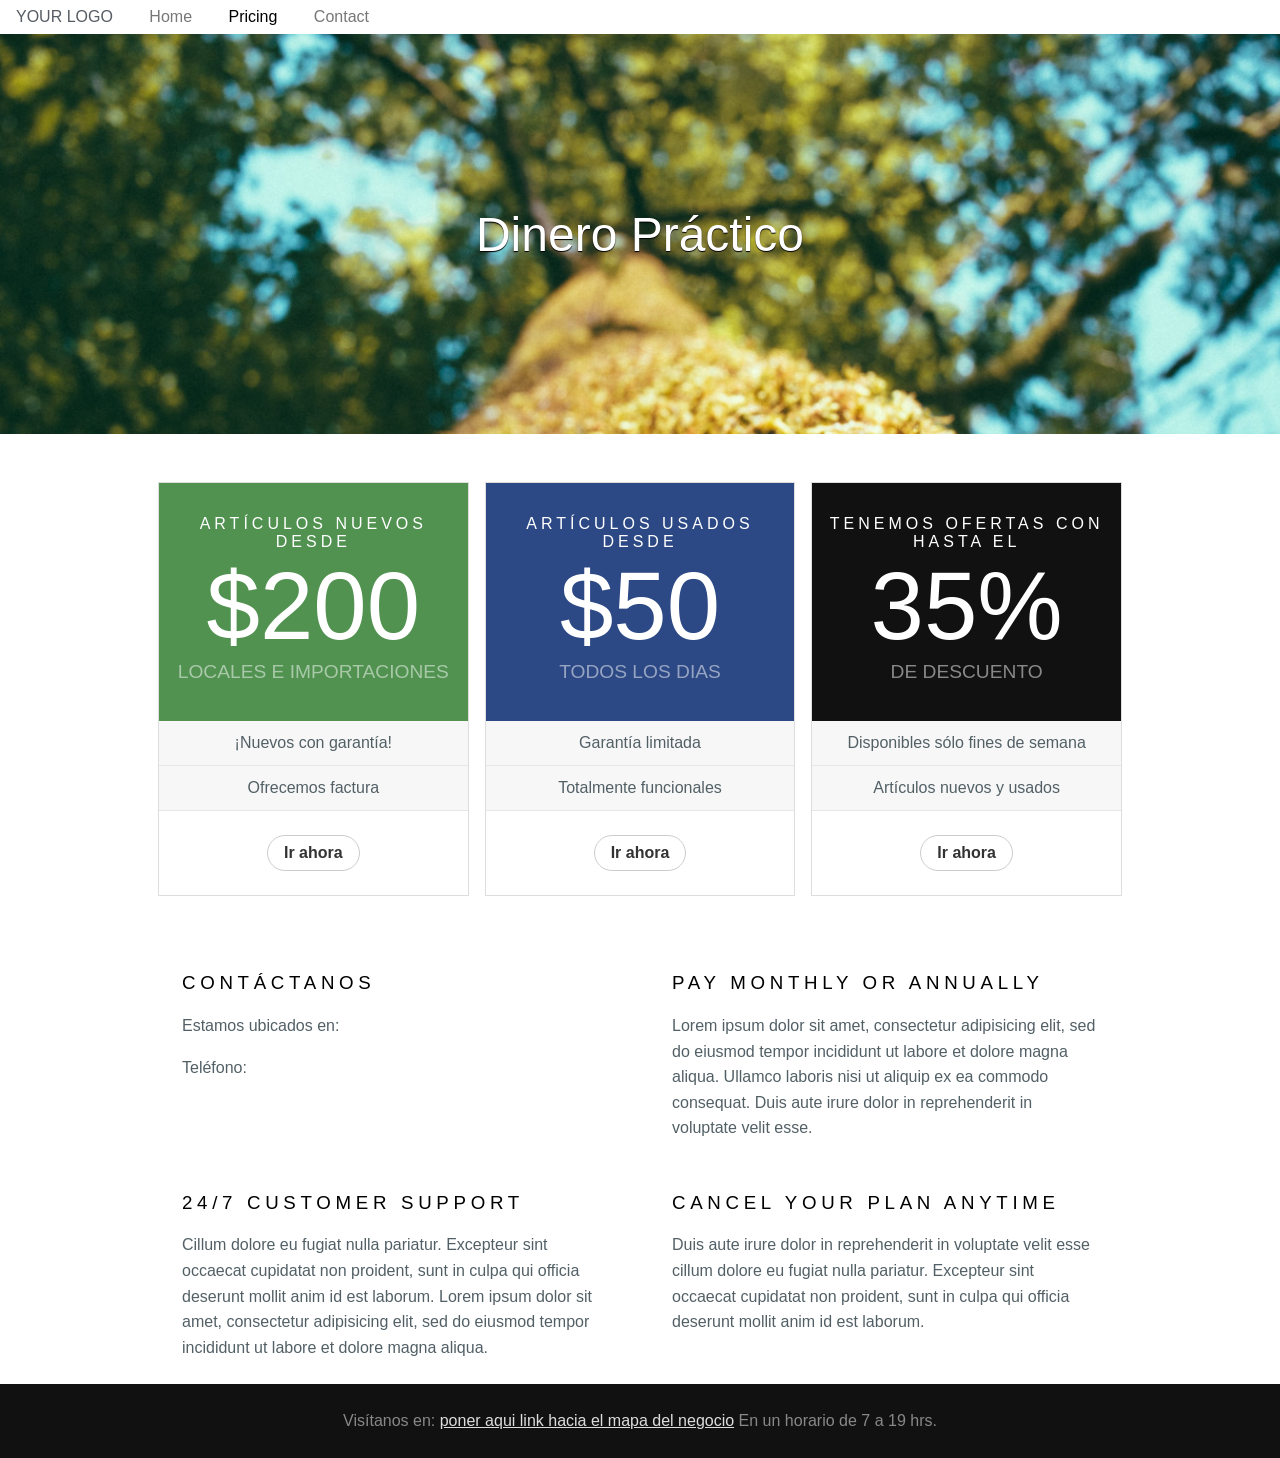
<file: index.html>
<!doctype html>
<html lang="en">
    <head>
        <meta charset="utf-8">
        <meta name="viewport" content="width=device-width, initial-scale=1.0">
        <meta name="description" content="A layout example that shows off a responsive pricing table.">
        <title>Dinero práctico</title>
        <link rel="stylesheet" href="css/pure-min.css">
        <link rel="stylesheet" href="css/grid-responsive-min.css">
        <link rel="stylesheet" href="css/pricing.css">
    </head>
    <body>
        <div class="pure-menu pure-menu-horizontal">
            <a href="#" class="pure-menu-heading">Your Logo</a>
            <ul class="pure-menu-list">
                <li class="pure-menu-item"><a href="#" class="pure-menu-link">Home</a></li>
                <li class="pure-menu-item pure-menu-selected"><a href="#" class="pure-menu-link">Pricing</a></li>
                <li class="pure-menu-item"><a href="#" class="pure-menu-link">Contact</a></li>
            </ul>
        </div>

        <div class="banner">
            <h1 class="banner-head">
                Dinero Práctico<br>
                <!-- Try before you buy. -->
            </h1>
        </div>

        <div class="l-content">
            <div class="pricing-tables pure-g">
                <div class="pure-u-1 pure-u-md-1-3">
                    <div class="pricing-table pricing-table-free">
                        <div class="pricing-table-header">
                            <h2>Artículos nuevos desde</h2>

                            <span class="pricing-table-price">
                                $200 
                                <span>Locales e importaciones</span>
                            </span>
                        </div>

                        <ul class="pricing-table-list">
                            <li>¡Nuevos con garantía!</li>
                            <li>Ofrecemos factura</li>
                        </ul>

                        <a class="button-choose pure-button" 
                            href='catalogo.html'>Ir ahora</a>
                    </div>
                </div>

                <div class="pure-u-1 pure-u-md-1-3">
                    <div class="pricing-table pricing-table-biz pricing-table-selected">
                        <div class="pricing-table-header">
                            <h2>Artículos usados desde</h2>

                            <span class="pricing-table-price">
                                $50 <span>Todos los dias</span>
                            </span>
                        </div>

                        <ul class="pricing-table-list">
                            <li>Garantía limitada</li>
                            <li>Totalmente funcionales</li>
                        </ul>

                        <a class="button-choose pure-button" 
                            href='catalogo.html'>Ir ahora</a>
                    </div>
                </div>

                <div class="pure-u-1 pure-u-md-1-3">
                    <div class="pricing-table pricing-table-enterprise">
                        <div class="pricing-table-header">
                            <h2>tenemos Ofertas con hasta el</h2>
                            <span class="pricing-table-price">
                                35% <span>de descuento</span>
                            </span>
                        </div>

                        <ul class="pricing-table-list">
                            <li>Disponibles sólo fines de semana</li>
                            <li>Artículos nuevos y usados</li>
                        </ul>

                        <a class="button-choose pure-button" 
                            href='catalogo.html'>Ir ahora</a>
                    </div>
                </div>
            </div> <!-- end pricing-tables -->

            <div class="information pure-g">
                <div class="pure-u-1 pure-u-md-1-2">
                    <div class="l-box">
                        <h3 class="information-head">Contáctanos</h3>
                        <p>
                        Estamos ubicados en:
                        </p>
                       <p>Teléfono:</p>
                    </div>
                </div>

                <div class="pure-u-1 pure-u-md-1-2">
                    <div class="l-box">
                        <h3 class="information-head">Pay monthly or annually</h3>
                        <p>
                        Lorem ipsum dolor sit amet, consectetur adipisicing elit, sed do eiusmod tempor incididunt ut labore et dolore magna aliqua. Ullamco laboris nisi ut aliquip ex ea commodo
                        consequat. Duis aute irure dolor in reprehenderit in voluptate velit esse.
                        </p>
                    </div>
                </div>

                <div class="pure-u-1 pure-u-md-1-2">
                    <div class="l-box">
                        <h3 class="information-head">24/7 customer support</h3>
                        <p>
                        Cillum dolore eu fugiat nulla pariatur. Excepteur sint occaecat cupidatat non proident, sunt in culpa qui officia deserunt mollit anim id est laborum. Lorem ipsum dolor sit amet, consectetur adipisicing elit, sed do eiusmod tempor incididunt ut labore et dolore magna aliqua.
                        </p>
                    </div>
                </div>

                <div class="pure-u-1 pure-u-md-1-2">
                    <div class="l-box">
                        <h3 class="information-head">Cancel your plan anytime</h3>
                        <p>
                        Duis aute irure dolor in reprehenderit in voluptate velit esse
                        cillum dolore eu fugiat nulla pariatur. Excepteur sint occaecat cupidatat non proident, sunt in culpa qui officia deserunt mollit anim id est laborum.
                        </p>
                    </div>
                </div>
            </div> <!-- end information -->
        </div> <!-- end l-content -->

        <div class="footer l-box">
            <p>
            Visítanos en: <a href="#">poner aqui link hacia el mapa del negocio</a> En un horario de 7 a 19 hrs.</p>
        </div>
    </body>
</html>
</file>
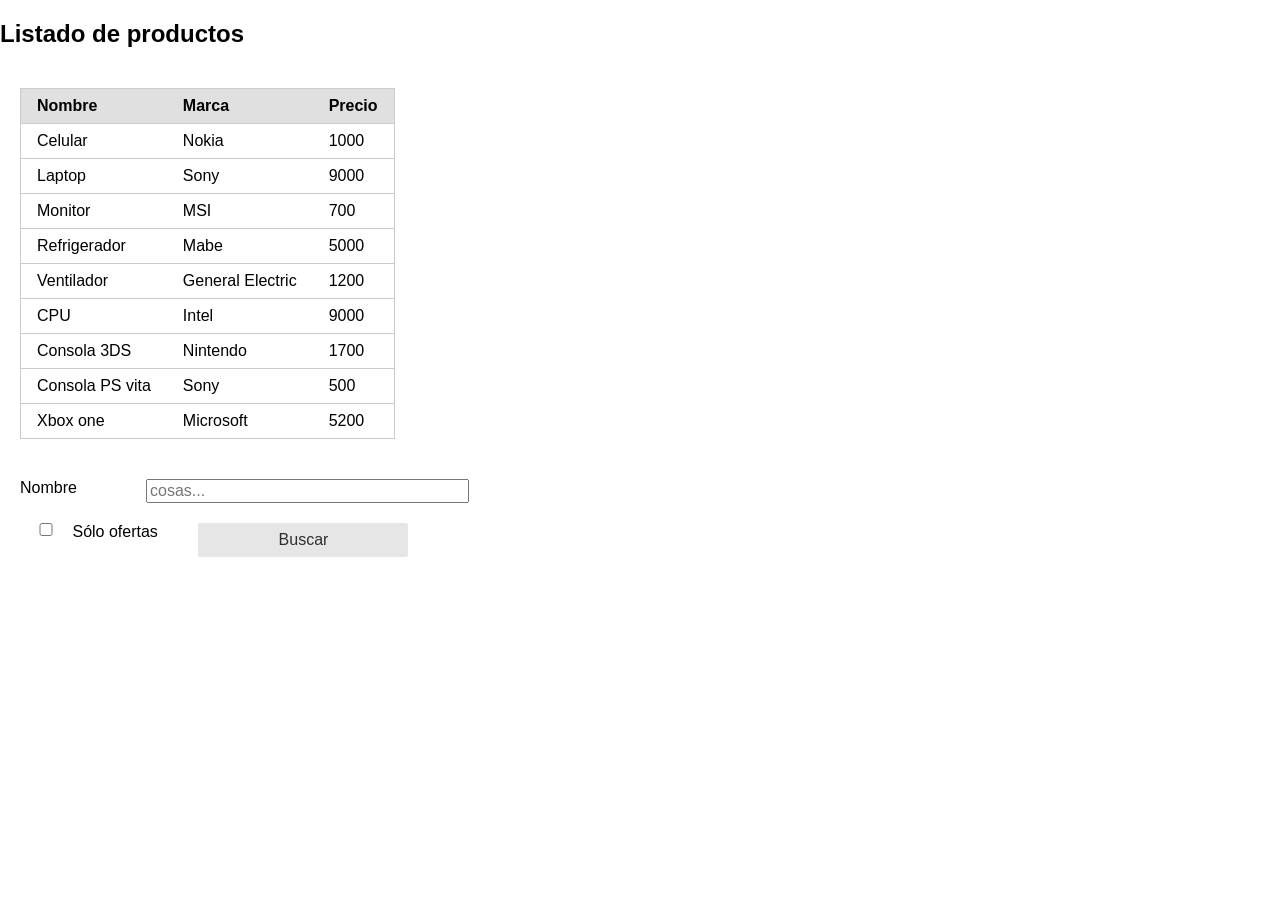
<file: catalogo.html>
<!DOCTYPE html>
<html lang="en">
<head>
    <meta charset="UTF-8">
    <title>Dinero práctico</title>
    <link rel="stylesheet" href="css/pure-min.css">
    <script src="js/lib/HTML.js"></script>
    <script src="js/lib/GUI.js"></script>
    <script src="js/lib/Tabla.js"></script>
    <script src="js/lib/Catalogo.js"></script>
        <link rel="stylesheet" href="css/main.css">
</head>
<body>
    <script src="js/main.js"></script>
</body>
</html>
</file>
<file: css/grid-responsive-min.css>
/*!
 * Pure v0.6.0
 * Copyright 2014 Yahoo! Inc. All rights reserved.
 * Licensed under the BSD License.
 * https://github.com/yahoo/pure/blob/master/LICENSE.md
 * */
@media screen and (min-width:35.5em){.pure-u-sm-1,.pure-u-sm-1-1,.pure-u-sm-1-2,.pure-u-sm-1-3,.pure-u-sm-2-3,.pure-u-sm-1-4,.pure-u-sm-3-4,.pure-u-sm-1-5,.pure-u-sm-2-5,.pure-u-sm-3-5,.pure-u-sm-4-5,.pure-u-sm-5-5,.pure-u-sm-1-6,.pure-u-sm-5-6,.pure-u-sm-1-8,.pure-u-sm-3-8,.pure-u-sm-5-8,.pure-u-sm-7-8,.pure-u-sm-1-12,.pure-u-sm-5-12,.pure-u-sm-7-12,.pure-u-sm-11-12,.pure-u-sm-1-24,.pure-u-sm-2-24,.pure-u-sm-3-24,.pure-u-sm-4-24,.pure-u-sm-5-24,.pure-u-sm-6-24,.pure-u-sm-7-24,.pure-u-sm-8-24,.pure-u-sm-9-24,.pure-u-sm-10-24,.pure-u-sm-11-24,.pure-u-sm-12-24,.pure-u-sm-13-24,.pure-u-sm-14-24,.pure-u-sm-15-24,.pure-u-sm-16-24,.pure-u-sm-17-24,.pure-u-sm-18-24,.pure-u-sm-19-24,.pure-u-sm-20-24,.pure-u-sm-21-24,.pure-u-sm-22-24,.pure-u-sm-23-24,.pure-u-sm-24-24{display:inline-block;*display:inline;zoom:1;letter-spacing:normal;word-spacing:normal;vertical-align:top;text-rendering:auto}.pure-u-sm-1-24{width:4.1667%;*width:4.1357%}.pure-u-sm-1-12,.pure-u-sm-2-24{width:8.3333%;*width:8.3023%}.pure-u-sm-1-8,.pure-u-sm-3-24{width:12.5%;*width:12.469%}.pure-u-sm-1-6,.pure-u-sm-4-24{width:16.6667%;*width:16.6357%}.pure-u-sm-1-5{width:20%;*width:19.969%}.pure-u-sm-5-24{width:20.8333%;*width:20.8023%}.pure-u-sm-1-4,.pure-u-sm-6-24{width:25%;*width:24.969%}.pure-u-sm-7-24{width:29.1667%;*width:29.1357%}.pure-u-sm-1-3,.pure-u-sm-8-24{width:33.3333%;*width:33.3023%}.pure-u-sm-3-8,.pure-u-sm-9-24{width:37.5%;*width:37.469%}.pure-u-sm-2-5{width:40%;*width:39.969%}.pure-u-sm-5-12,.pure-u-sm-10-24{width:41.6667%;*width:41.6357%}.pure-u-sm-11-24{width:45.8333%;*width:45.8023%}.pure-u-sm-1-2,.pure-u-sm-12-24{width:50%;*width:49.969%}.pure-u-sm-13-24{width:54.1667%;*width:54.1357%}.pure-u-sm-7-12,.pure-u-sm-14-24{width:58.3333%;*width:58.3023%}.pure-u-sm-3-5{width:60%;*width:59.969%}.pure-u-sm-5-8,.pure-u-sm-15-24{width:62.5%;*width:62.469%}.pure-u-sm-2-3,.pure-u-sm-16-24{width:66.6667%;*width:66.6357%}.pure-u-sm-17-24{width:70.8333%;*width:70.8023%}.pure-u-sm-3-4,.pure-u-sm-18-24{width:75%;*width:74.969%}.pure-u-sm-19-24{width:79.1667%;*width:79.1357%}.pure-u-sm-4-5{width:80%;*width:79.969%}.pure-u-sm-5-6,.pure-u-sm-20-24{width:83.3333%;*width:83.3023%}.pure-u-sm-7-8,.pure-u-sm-21-24{width:87.5%;*width:87.469%}.pure-u-sm-11-12,.pure-u-sm-22-24{width:91.6667%;*width:91.6357%}.pure-u-sm-23-24{width:95.8333%;*width:95.8023%}.pure-u-sm-1,.pure-u-sm-1-1,.pure-u-sm-5-5,.pure-u-sm-24-24{width:100%}}@media screen and (min-width:48em){.pure-u-md-1,.pure-u-md-1-1,.pure-u-md-1-2,.pure-u-md-1-3,.pure-u-md-2-3,.pure-u-md-1-4,.pure-u-md-3-4,.pure-u-md-1-5,.pure-u-md-2-5,.pure-u-md-3-5,.pure-u-md-4-5,.pure-u-md-5-5,.pure-u-md-1-6,.pure-u-md-5-6,.pure-u-md-1-8,.pure-u-md-3-8,.pure-u-md-5-8,.pure-u-md-7-8,.pure-u-md-1-12,.pure-u-md-5-12,.pure-u-md-7-12,.pure-u-md-11-12,.pure-u-md-1-24,.pure-u-md-2-24,.pure-u-md-3-24,.pure-u-md-4-24,.pure-u-md-5-24,.pure-u-md-6-24,.pure-u-md-7-24,.pure-u-md-8-24,.pure-u-md-9-24,.pure-u-md-10-24,.pure-u-md-11-24,.pure-u-md-12-24,.pure-u-md-13-24,.pure-u-md-14-24,.pure-u-md-15-24,.pure-u-md-16-24,.pure-u-md-17-24,.pure-u-md-18-24,.pure-u-md-19-24,.pure-u-md-20-24,.pure-u-md-21-24,.pure-u-md-22-24,.pure-u-md-23-24,.pure-u-md-24-24{display:inline-block;*display:inline;zoom:1;letter-spacing:normal;word-spacing:normal;vertical-align:top;text-rendering:auto}.pure-u-md-1-24{width:4.1667%;*width:4.1357%}.pure-u-md-1-12,.pure-u-md-2-24{width:8.3333%;*width:8.3023%}.pure-u-md-1-8,.pure-u-md-3-24{width:12.5%;*width:12.469%}.pure-u-md-1-6,.pure-u-md-4-24{width:16.6667%;*width:16.6357%}.pure-u-md-1-5{width:20%;*width:19.969%}.pure-u-md-5-24{width:20.8333%;*width:20.8023%}.pure-u-md-1-4,.pure-u-md-6-24{width:25%;*width:24.969%}.pure-u-md-7-24{width:29.1667%;*width:29.1357%}.pure-u-md-1-3,.pure-u-md-8-24{width:33.3333%;*width:33.3023%}.pure-u-md-3-8,.pure-u-md-9-24{width:37.5%;*width:37.469%}.pure-u-md-2-5{width:40%;*width:39.969%}.pure-u-md-5-12,.pure-u-md-10-24{width:41.6667%;*width:41.6357%}.pure-u-md-11-24{width:45.8333%;*width:45.8023%}.pure-u-md-1-2,.pure-u-md-12-24{width:50%;*width:49.969%}.pure-u-md-13-24{width:54.1667%;*width:54.1357%}.pure-u-md-7-12,.pure-u-md-14-24{width:58.3333%;*width:58.3023%}.pure-u-md-3-5{width:60%;*width:59.969%}.pure-u-md-5-8,.pure-u-md-15-24{width:62.5%;*width:62.469%}.pure-u-md-2-3,.pure-u-md-16-24{width:66.6667%;*width:66.6357%}.pure-u-md-17-24{width:70.8333%;*width:70.8023%}.pure-u-md-3-4,.pure-u-md-18-24{width:75%;*width:74.969%}.pure-u-md-19-24{width:79.1667%;*width:79.1357%}.pure-u-md-4-5{width:80%;*width:79.969%}.pure-u-md-5-6,.pure-u-md-20-24{width:83.3333%;*width:83.3023%}.pure-u-md-7-8,.pure-u-md-21-24{width:87.5%;*width:87.469%}.pure-u-md-11-12,.pure-u-md-22-24{width:91.6667%;*width:91.6357%}.pure-u-md-23-24{width:95.8333%;*width:95.8023%}.pure-u-md-1,.pure-u-md-1-1,.pure-u-md-5-5,.pure-u-md-24-24{width:100%}}@media screen and (min-width:64em){.pure-u-lg-1,.pure-u-lg-1-1,.pure-u-lg-1-2,.pure-u-lg-1-3,.pure-u-lg-2-3,.pure-u-lg-1-4,.pure-u-lg-3-4,.pure-u-lg-1-5,.pure-u-lg-2-5,.pure-u-lg-3-5,.pure-u-lg-4-5,.pure-u-lg-5-5,.pure-u-lg-1-6,.pure-u-lg-5-6,.pure-u-lg-1-8,.pure-u-lg-3-8,.pure-u-lg-5-8,.pure-u-lg-7-8,.pure-u-lg-1-12,.pure-u-lg-5-12,.pure-u-lg-7-12,.pure-u-lg-11-12,.pure-u-lg-1-24,.pure-u-lg-2-24,.pure-u-lg-3-24,.pure-u-lg-4-24,.pure-u-lg-5-24,.pure-u-lg-6-24,.pure-u-lg-7-24,.pure-u-lg-8-24,.pure-u-lg-9-24,.pure-u-lg-10-24,.pure-u-lg-11-24,.pure-u-lg-12-24,.pure-u-lg-13-24,.pure-u-lg-14-24,.pure-u-lg-15-24,.pure-u-lg-16-24,.pure-u-lg-17-24,.pure-u-lg-18-24,.pure-u-lg-19-24,.pure-u-lg-20-24,.pure-u-lg-21-24,.pure-u-lg-22-24,.pure-u-lg-23-24,.pure-u-lg-24-24{display:inline-block;*display:inline;zoom:1;letter-spacing:normal;word-spacing:normal;vertical-align:top;text-rendering:auto}.pure-u-lg-1-24{width:4.1667%;*width:4.1357%}.pure-u-lg-1-12,.pure-u-lg-2-24{width:8.3333%;*width:8.3023%}.pure-u-lg-1-8,.pure-u-lg-3-24{width:12.5%;*width:12.469%}.pure-u-lg-1-6,.pure-u-lg-4-24{width:16.6667%;*width:16.6357%}.pure-u-lg-1-5{width:20%;*width:19.969%}.pure-u-lg-5-24{width:20.8333%;*width:20.8023%}.pure-u-lg-1-4,.pure-u-lg-6-24{width:25%;*width:24.969%}.pure-u-lg-7-24{width:29.1667%;*width:29.1357%}.pure-u-lg-1-3,.pure-u-lg-8-24{width:33.3333%;*width:33.3023%}.pure-u-lg-3-8,.pure-u-lg-9-24{width:37.5%;*width:37.469%}.pure-u-lg-2-5{width:40%;*width:39.969%}.pure-u-lg-5-12,.pure-u-lg-10-24{width:41.6667%;*width:41.6357%}.pure-u-lg-11-24{width:45.8333%;*width:45.8023%}.pure-u-lg-1-2,.pure-u-lg-12-24{width:50%;*width:49.969%}.pure-u-lg-13-24{width:54.1667%;*width:54.1357%}.pure-u-lg-7-12,.pure-u-lg-14-24{width:58.3333%;*width:58.3023%}.pure-u-lg-3-5{width:60%;*width:59.969%}.pure-u-lg-5-8,.pure-u-lg-15-24{width:62.5%;*width:62.469%}.pure-u-lg-2-3,.pure-u-lg-16-24{width:66.6667%;*width:66.6357%}.pure-u-lg-17-24{width:70.8333%;*width:70.8023%}.pure-u-lg-3-4,.pure-u-lg-18-24{width:75%;*width:74.969%}.pure-u-lg-19-24{width:79.1667%;*width:79.1357%}.pure-u-lg-4-5{width:80%;*width:79.969%}.pure-u-lg-5-6,.pure-u-lg-20-24{width:83.3333%;*width:83.3023%}.pure-u-lg-7-8,.pure-u-lg-21-24{width:87.5%;*width:87.469%}.pure-u-lg-11-12,.pure-u-lg-22-24{width:91.6667%;*width:91.6357%}.pure-u-lg-23-24{width:95.8333%;*width:95.8023%}.pure-u-lg-1,.pure-u-lg-1-1,.pure-u-lg-5-5,.pure-u-lg-24-24{width:100%}}@media screen and (min-width:80em){.pure-u-xl-1,.pure-u-xl-1-1,.pure-u-xl-1-2,.pure-u-xl-1-3,.pure-u-xl-2-3,.pure-u-xl-1-4,.pure-u-xl-3-4,.pure-u-xl-1-5,.pure-u-xl-2-5,.pure-u-xl-3-5,.pure-u-xl-4-5,.pure-u-xl-5-5,.pure-u-xl-1-6,.pure-u-xl-5-6,.pure-u-xl-1-8,.pure-u-xl-3-8,.pure-u-xl-5-8,.pure-u-xl-7-8,.pure-u-xl-1-12,.pure-u-xl-5-12,.pure-u-xl-7-12,.pure-u-xl-11-12,.pure-u-xl-1-24,.pure-u-xl-2-24,.pure-u-xl-3-24,.pure-u-xl-4-24,.pure-u-xl-5-24,.pure-u-xl-6-24,.pure-u-xl-7-24,.pure-u-xl-8-24,.pure-u-xl-9-24,.pure-u-xl-10-24,.pure-u-xl-11-24,.pure-u-xl-12-24,.pure-u-xl-13-24,.pure-u-xl-14-24,.pure-u-xl-15-24,.pure-u-xl-16-24,.pure-u-xl-17-24,.pure-u-xl-18-24,.pure-u-xl-19-24,.pure-u-xl-20-24,.pure-u-xl-21-24,.pure-u-xl-22-24,.pure-u-xl-23-24,.pure-u-xl-24-24{display:inline-block;*display:inline;zoom:1;letter-spacing:normal;word-spacing:normal;vertical-align:top;text-rendering:auto}.pure-u-xl-1-24{width:4.1667%;*width:4.1357%}.pure-u-xl-1-12,.pure-u-xl-2-24{width:8.3333%;*width:8.3023%}.pure-u-xl-1-8,.pure-u-xl-3-24{width:12.5%;*width:12.469%}.pure-u-xl-1-6,.pure-u-xl-4-24{width:16.6667%;*width:16.6357%}.pure-u-xl-1-5{width:20%;*width:19.969%}.pure-u-xl-5-24{width:20.8333%;*width:20.8023%}.pure-u-xl-1-4,.pure-u-xl-6-24{width:25%;*width:24.969%}.pure-u-xl-7-24{width:29.1667%;*width:29.1357%}.pure-u-xl-1-3,.pure-u-xl-8-24{width:33.3333%;*width:33.3023%}.pure-u-xl-3-8,.pure-u-xl-9-24{width:37.5%;*width:37.469%}.pure-u-xl-2-5{width:40%;*width:39.969%}.pure-u-xl-5-12,.pure-u-xl-10-24{width:41.6667%;*width:41.6357%}.pure-u-xl-11-24{width:45.8333%;*width:45.8023%}.pure-u-xl-1-2,.pure-u-xl-12-24{width:50%;*width:49.969%}.pure-u-xl-13-24{width:54.1667%;*width:54.1357%}.pure-u-xl-7-12,.pure-u-xl-14-24{width:58.3333%;*width:58.3023%}.pure-u-xl-3-5{width:60%;*width:59.969%}.pure-u-xl-5-8,.pure-u-xl-15-24{width:62.5%;*width:62.469%}.pure-u-xl-2-3,.pure-u-xl-16-24{width:66.6667%;*width:66.6357%}.pure-u-xl-17-24{width:70.8333%;*width:70.8023%}.pure-u-xl-3-4,.pure-u-xl-18-24{width:75%;*width:74.969%}.pure-u-xl-19-24{width:79.1667%;*width:79.1357%}.pure-u-xl-4-5{width:80%;*width:79.969%}.pure-u-xl-5-6,.pure-u-xl-20-24{width:83.3333%;*width:83.3023%}.pure-u-xl-7-8,.pure-u-xl-21-24{width:87.5%;*width:87.469%}.pure-u-xl-11-12,.pure-u-xl-22-24{width:91.6667%;*width:91.6357%}.pure-u-xl-23-24{width:95.8333%;*width:95.8023%}.pure-u-xl-1,.pure-u-xl-1-1,.pure-u-xl-5-5,.pure-u-xl-24-24{width:100%}}
</file>
<file: css/pricing.css>
/*
 * -- BASE STYLES --
 * Most of these are inherited from Base, but I want to change a few.
 */
body {
    color: #526066;
}

h2, h3 {
    letter-spacing: 0.25em;
    text-transform: uppercase;
    font-weight: 600;
}

p {
    line-height: 1.6em;
}


/*
 * -- Layout Styles --
 */
.l-content {
    margin: 0 auto;
}

.l-box {
    padding: 0.5em 2em;
}

/*
 * -- MENU STYLES --
 * Make the menu have a very faint box-shadow.
 */
.pure-menu {
    box-shadow: 0 1px 1px rgba(0,0,0, 0.10);
}


/*
 * -- BANNER --
 * The top banner with the headings. By using a combination
 * of `display: table;` and `display: table-cell;`, we can
 * vertically center the text.
 */

.banner {
    /* background: transparent url('http://24.media.tumblr.com/ccb268832580ac12951828a1c179de69/tumblr_mo2xbk8JUK1st5lhmo1_1280.jpg') 0 0 no-repeat fixed; */
    background: transparent url('../images/hd1.jpg') 0 0 no-repeat fixed;
    text-align: center;
    background-size: cover;
    /* filter: progid:DXImageTransform.Microsoft.AlphaImageLoader(src='http://24.media.tumblr.com/ccb268832580ac12951828a1c179de69/tumblr_mo2xbk8JUK1st5lhmo1_1280.jpg', sizingMethod='scale'); */

    height: 200px;
    width: 100%;
    margin-bottom: 3em;
    display: table;
}

    .banner-head {
        display: table-cell;
        vertical-align: middle;
        margin-bottom: 0;
        font-size: 2em;
        color: white;
        font-weight: 500;
        text-shadow: 0 1px 1px black;
    }



/*
 * -- PRICING TABLE WRAPPER --
 * This element wraps up all the pricing table elements
 */
 .pricing-tables,
 .information {
    max-width: 980px;
    margin: 0 auto;
 }
.pricing-tables {
    margin-bottom: 3.125em;
    text-align: center;
}

/*
 * -- PRICING TABLE  --
 * Every pricing table has the .pricing-table class
 */
.pricing-table {
    border: 1px solid #ddd;
    margin: 0 0.5em 2em;
    padding: 0 0 3em;
}

/*
 * -- PRICING TABLE HEADER COLORS --
 * Choose a different color based on the type of pricing table.
 */
.pricing-table-free .pricing-table-header {
    background: #519251;
}

.pricing-table-biz .pricing-table-header {
    background: #2c4985;
}

/*
 * -- PRICING TABLE HEADER --
 * By default, a header is black/white, and has some styles for its <h2> name.
 */
.pricing-table-header {
    background: #111;
    color: #fff;
}
    .pricing-table-header h2 {
        margin: 0;
        padding-top: 2em;
        font-size: 1em;
        font-weight: normal;

    }


/*
 * -- PRICING TABLE PRICE --
 * Styles for the price and the corresponding <span>per month</span>
 */
.pricing-table-price {
    font-size: 6em;
    margin: 0.2em 0 0;
    font-weight: 100;
}
    .pricing-table-price span {
        display: block;
        text-transform: uppercase;
        font-size: 0.2em;
        padding-bottom: 2em;
        font-weight: 400;
        color: rgba(255, 255, 255, 0.5);
        *color: #fff;
    }



/*
 * -- PRICING TABLE LIST --
 * Each pricing table has a <ul> which is denoted by the .pricing-table-list class
 */
.pricing-table-list {
    list-style-type: none;
    margin: 0;
    padding: 0;
    text-align: center;
}


/*
 * -- PRICING TABLE LIST ELEMENTS --
 * Styles for the individual list elements within each pricing table
 */
.pricing-table-list li {
    padding: 0.8em 0;
    background: #f7f7f7;
    border-bottom: 1px solid #e7e7e7;
}


/*
 * -- PRICING TABLE BUTTON --
 * Styles for the "Choose" button at the bottom of a pricing table.
 * This inherits from Pure Button.
 */
.button-choose {
    border: 1px solid #ccc;
    background: #fff;
    color: #333;
    border-radius: 2em;
    font-weight: bold;
    position: relative;
    bottom: -1.5em;
}

.information-head {
    color: black;
    font-weight: 500;
}

.footer {
    background: #111;
    color: #888;
    text-align: center;
}
    .footer a {
        color: #ddd;
    }



/*
 * -- TABLET MEDIA QUERIES --
 * On tablets, we want to slightly adjust the size of the banner
 * text and add some vertical space between the various pricing tables
 */
@media(min-width: 767px) {

    .banner-head {
        font-size: 4em;
    }
    .pricing-table {
        margin-bottom: 0;
    }

}

/*
 * -- PHONE MEDIA QUERIES --
 * On phones, we want to reduce the height and font-size of the banner further
 */
@media (min-width: 480px) {
    .banner {
        height: 400px;
    }
    .banner-head {
        font-size: 3em;
    }
}
</file>
<file: css/main.css>
div{
    padding: 10px;
}

.button-purple {
    background: #cc99ff;
    border-radius: 100px;
}

.button-xsmall {
    font-size: 70%;

}

.button-small {
    font-size: 85%;

}

.button-large {
    font-size: 110%;

}

.button-xlarge {
    font-size: 125%;

}
</file>
